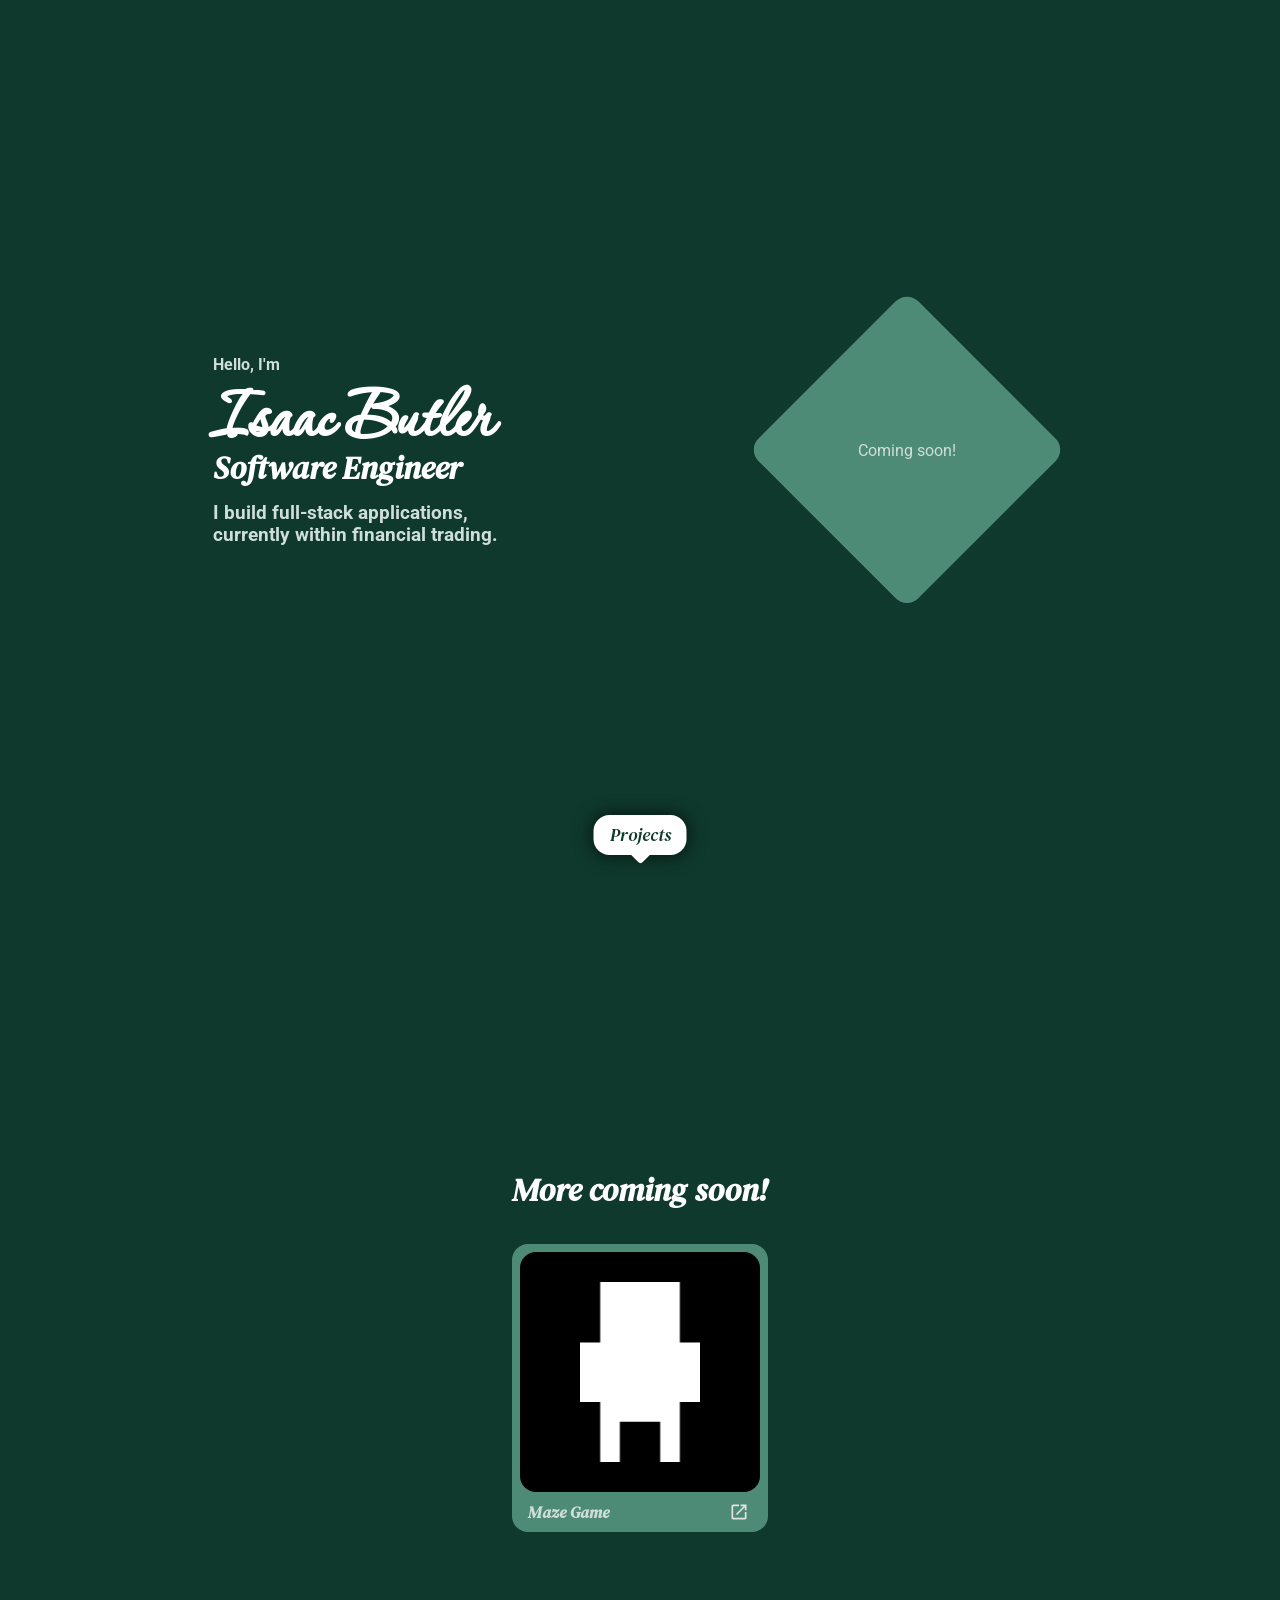
<file: index.html>
<!DOCTYPE html>
<html lang="en">
    <head>
        <title>isaac-e-butler</title>

        <meta name="viewport" content="width=device-width, initial-scale=1.0" />
        <meta name="author" content="Isaac Butler" />
        <meta name="keywords" content="isaac, butler, isaacebutler, isaac-e-butler" />
        <meta name="description" content="" />

        <link href="./src/styles/index.css" type="text/css" rel="stylesheet" />
        <link href="./src/images/favicon.svg" type="x-image/icon" rel="icon" />

        <script type="module" src="./src/scripts/index.js"></script>
    </head>
    <body>
        <nav>
            <button id="scroll-to-button"><span></span></button>
        </nav>
        <section id="home" class="split-view">
            <div id="intro">
                <h4>Hello, I'm</h4>
                <h1>Isaac Butler</h1>
                <h2>Software Engineer</h2>
                <h3>I build full-stack applications, currently within financial trading.</h3>
            </div>
            <div id="demo">
                <div>Coming soon!</div>
            </div>
        </section>
        <section id="project-list">
            <h2>More coming soon!</h2>
        </section>
    </body>
</html>
</file>
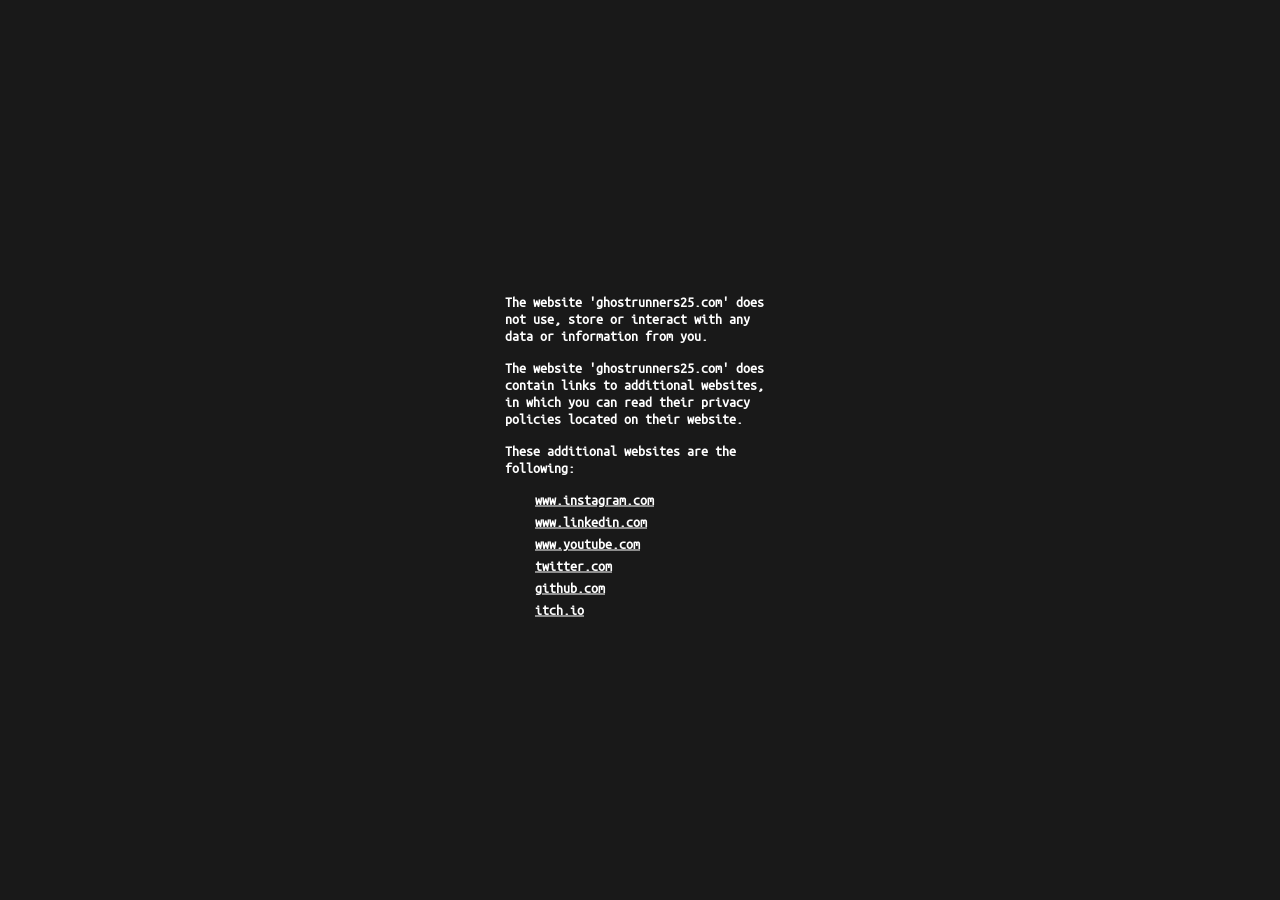
<file: policy/index.html>
<!DOCTYPE html>
<html>
    <head>
        <title>Privacy Policy</title>

        <meta name="viewport" content="width=device-width, initial-scale=1.0" />
        <meta name="author" content="GhostRunners25 - Isaac Butler" />
        <meta name="keywords" content="GhostRunners25, GR25" />
        <meta name="description" content="" />

        <link href="../../source/styles/policy/index.css" type="text/css" rel="stylesheet" />
    </head>
    <body>
        <div class="container">
            <p>
                The website <b>'ghostrunners25.com'</b> does not use, store or interact with any
                data or information from you.
            </p>
            <p>
                The website <b>'ghostrunners25.com'</b> does contain links to additional websites,
                in which you can read their privacy policies located on their website.
            </p>
            <p>These additional websites are the following:</p>
            <div class="links">
                <a href="https://www.instagram.com" target="_blank">www.instagram.com</a>
                <a href="https://www.linkedin.com" target="_blank">www.linkedin.com</a>
                <a href="https://www.youtube.com" target="_blank">www.youtube.com</a>
                <a href="https://twitter.com" target="_blank">twitter.com</a>
                <a href="https://github.com" target="_blank">github.com</a>
                <a href="https://itch.io" target="_blank">itch.io</a>
            </div>
        </div>
    </body>
</html>
</file>
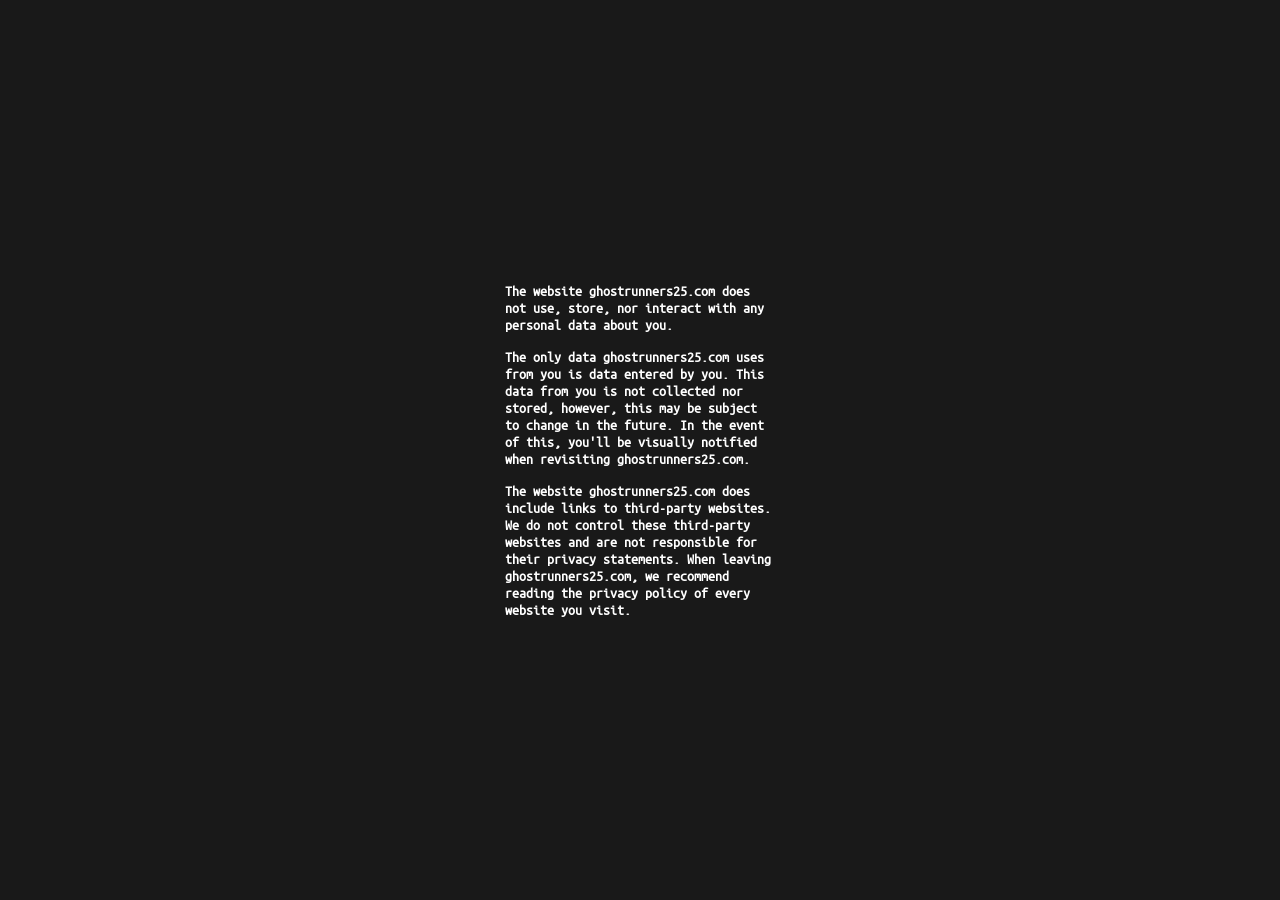
<file: privacy-policy/index.html>
<!DOCTYPE html>
<html>
    <head>
        <title>GR25 - Privacy Policy</title>

        <meta name="viewport" content="width=device-width, initial-scale=1.0" />
        <meta name="author" content="GhostRunners25 - Isaac Butler" />
        <meta name="keywords" content="ghostrunners25, gr25, privacy, policy" />
        <meta name="description" content="" />

        <link href="../source/styles/privacy-policy/index.css" type="text/css" rel="stylesheet" />
        <link href="../source/images/icons/ghost-slim-icon.svg" type="x-image/icon" rel="icon" />
    </head>
    <body>
        <div class="container">
            <p>
                The website <b>ghostrunners25.com</b> does not use, store, nor interact with any personal data about you.
            </p>
            <p>
                The only data <b>ghostrunners25.com</b> uses from you is data entered by you.
                This data from you is not collected nor stored, however, this may be subject to change in the future. 
                In the event of this, you'll be visually notified when revisiting <b>ghostrunners25.com</b>.
            </p>
            <p>
                The website <b>ghostrunners25.com</b> does include links to third-party websites. 
                We do not control these third-party websites and are not responsible for their privacy statements.
                When leaving <b>ghostrunners25.com</b>, we recommend reading the privacy policy of every website you visit.
            </p>
        </div>
    </body>
</html>
</file>
<file: src/styles/index.css>
@import url("./fonts.css");

:root {
    --color-1: rgb(255 255 255);
    --color-2: rgb(206 222 216);
    --color-3: rgb(127 170 155);
    --color-4: rgb(78 139 119);
    --color-5: rgb(15 57 44);
}

h1, h2, h3, h4, h5, h6, p {
    padding: 0;
    margin: 0;
}

html, body {
    background-color: var(--color-5);
    color: var(--color-2);
    height: 100%;
    width: 100%;
    padding: 0;
    margin: 0;
}

button {
    background-color: transparent;
    cursor: pointer;
    border: none;
}

* {
    font-family: "roboto", Arial, Helvetica, sans-serif;
}

h1 {
    font-family: "corinthia", "Times New Roman", Times, serif;
    font-size: 5rem;
}

h2 {
    font-family: "dm-serif-text", "Times New Roman", Times, serif;
    font-style: italic;
    font-size: 2rem;
}

h1, h2 {
    color: var(--color-1);
}

h3 {
    margin-top: 0.75rem;
}

h3, h4 {
    color: var(--color-2);
}

h5 {
    font-family: "dm-serif-text", "Times New Roman", Times, serif;
    font-style: italic;
    font-size: 1rem;
}

section {
    height: 100vh;
    min-height: 25rem;
    display: flex;
    flex-direction: column;
    justify-content: center;
    align-items: center;
}

.split-view {
    display: flex;
    flex-direction: row;
    justify-content: space-evenly;
    align-items: center;
}

@media (max-width: 65rem) {
    section {
        min-height: 50rem;
    }

    .split-view {
        flex-direction: column;
    }
}

#project-list {
    position: relative;
    display: flex;
    row-gap: 2rem;
    
    .project {
        background-color: var(--color-4);
        padding: 0.5rem 0.5rem 0 0.5rem;
        border-radius: 1rem;
        position: relative;

        .project-image {
            img, .project-overlay {
                border-radius: 1rem;
                display: block;
                width: 15rem;
                height: 15rem;
            }

            .project-overlay {
                transition: opacity 200ms ease;

                background-color: rgba(0, 0, 0, 0.9);
                font-size: 0.8rem;
                box-sizing: border-box;
                position: absolute;
                padding: 0.75rem;
                display: block;
                left: 0.5rem;
                top: 0.5rem;
                opacity: 0;
            }

            &:hover .project-overlay {
                opacity: 1;
            }
        }

        .project-title {
            display: flex;
            justify-content: space-between;
            padding: 0 0.5rem;
            box-sizing: border-box;
            height: 2.5rem;
            align-items: center;

            button {
                transition: background-color 200ms ease;
                
                display: flex;
                align-items: center;
                justify-content: center;
                box-sizing: content-box;
                border-radius: 0.25rem;
                height: 1.25rem;
                padding: 0.2rem;

                &:hover {
                    background-color: rgba(0, 0, 0, 0.2);
                }

                &:active {
                    background-color: rgba(0, 0, 0, 0.4);
                }

                img {
                    height: 1.25rem;
                    width: auto;
                }
            }
        }
    }
}

#home {
    #intro, #demo {
        display: flex;
        flex-direction: column;
        justify-content: center;
        
        height: 20rem;
        width: 20rem;
    }

    #intro {
        h2 {
            margin-top: -1.5rem;
        }
    }

    #demo {
        align-items: center;
        position: relative;
        
        &::before {
            content: "";
            background-color: var(--color-4);
            display: block;
            position: absolute;
            border-radius: 1rem;
            transform: translate(-50%, -50%) rotate(45deg);
            height: calc(20rem / sqrt(2));
            width: calc(20rem / sqrt(2));
            left: 50%;
            top: 50%;
        }

        > * {
            z-index: 1;
        }
    }
}

nav {
    position: fixed;
    transform: translateX(-50%);
    user-select: none;
    display: flex;
    column-gap: 1rem;
    z-index: 10;
    bottom: 5%;
    left: 50%;

    > * {
        background-color: var(--color-1);
        color: var(--color-5);
        border-radius: 1rem;
        padding: 0.5rem 1rem;
        cursor: pointer;
    }

    #scroll-to-button {
        box-shadow: 0 0 1rem 0.2rem rgba(0, 0, 0, 0.5);
        border: none;

        > span {
            font-family: "dm-serif-text", "Times New Roman", Times, serif;
            font-style: italic;
            font-size: 1.1rem;
            position: relative;
            z-index: 1;
        }

        &.arrow-up::before, &.arrow-down::before {
            content: "";
            transition: ease 0.4s;
            background-color: var(--color-1);
            transform: translate(-50%, -50%) rotate(45deg);
            border-radius: 0.2rem;
            position: absolute;
            display: block;
            height: 1rem;
            width: 1rem;
            left: 50%;
            top: 50%;
        }

        &.arrow-up::before {
            top: 5%;
        }

        &.arrow-down::before {
            top: 95%;
        }
    }
}
</file>
<file: source/styles/policy/index.css>
@import url('../fonts/index.css');

html, body {
    background-color: rgb(25, 25, 25);
    font-size: 14px;
    padding: 0px;
    margin: 0px;
}

.container {
    transform: translate(-50%, -50%);
    position: absolute;
    width: 300px;
    left: 50%;
    top: 50%;
}

p {
    margin: 15px;
}

div.links {
    margin-left: 45px;
    
}

div.links a {
    display: flex;
    margin: 5px 0px;
}
</file>
<file: source/styles/privacy-policy/index.css>
@import url('../fonts/index.css');

html, body {
    background-color: var(--background-color);
    font-size: 14px;
    padding: 0px;
    margin: 0px;
}

.container {
    transform: translate(-50%, -50%);
    position: absolute;
    width: 300px;
    left: 50%;
    top: 50%;
}

p {
    margin: 15px;
}

div.links {
    margin-left: 45px;
    
}

div.links a {
    display: flex;
    margin: 5px 0px;
}
</file>
